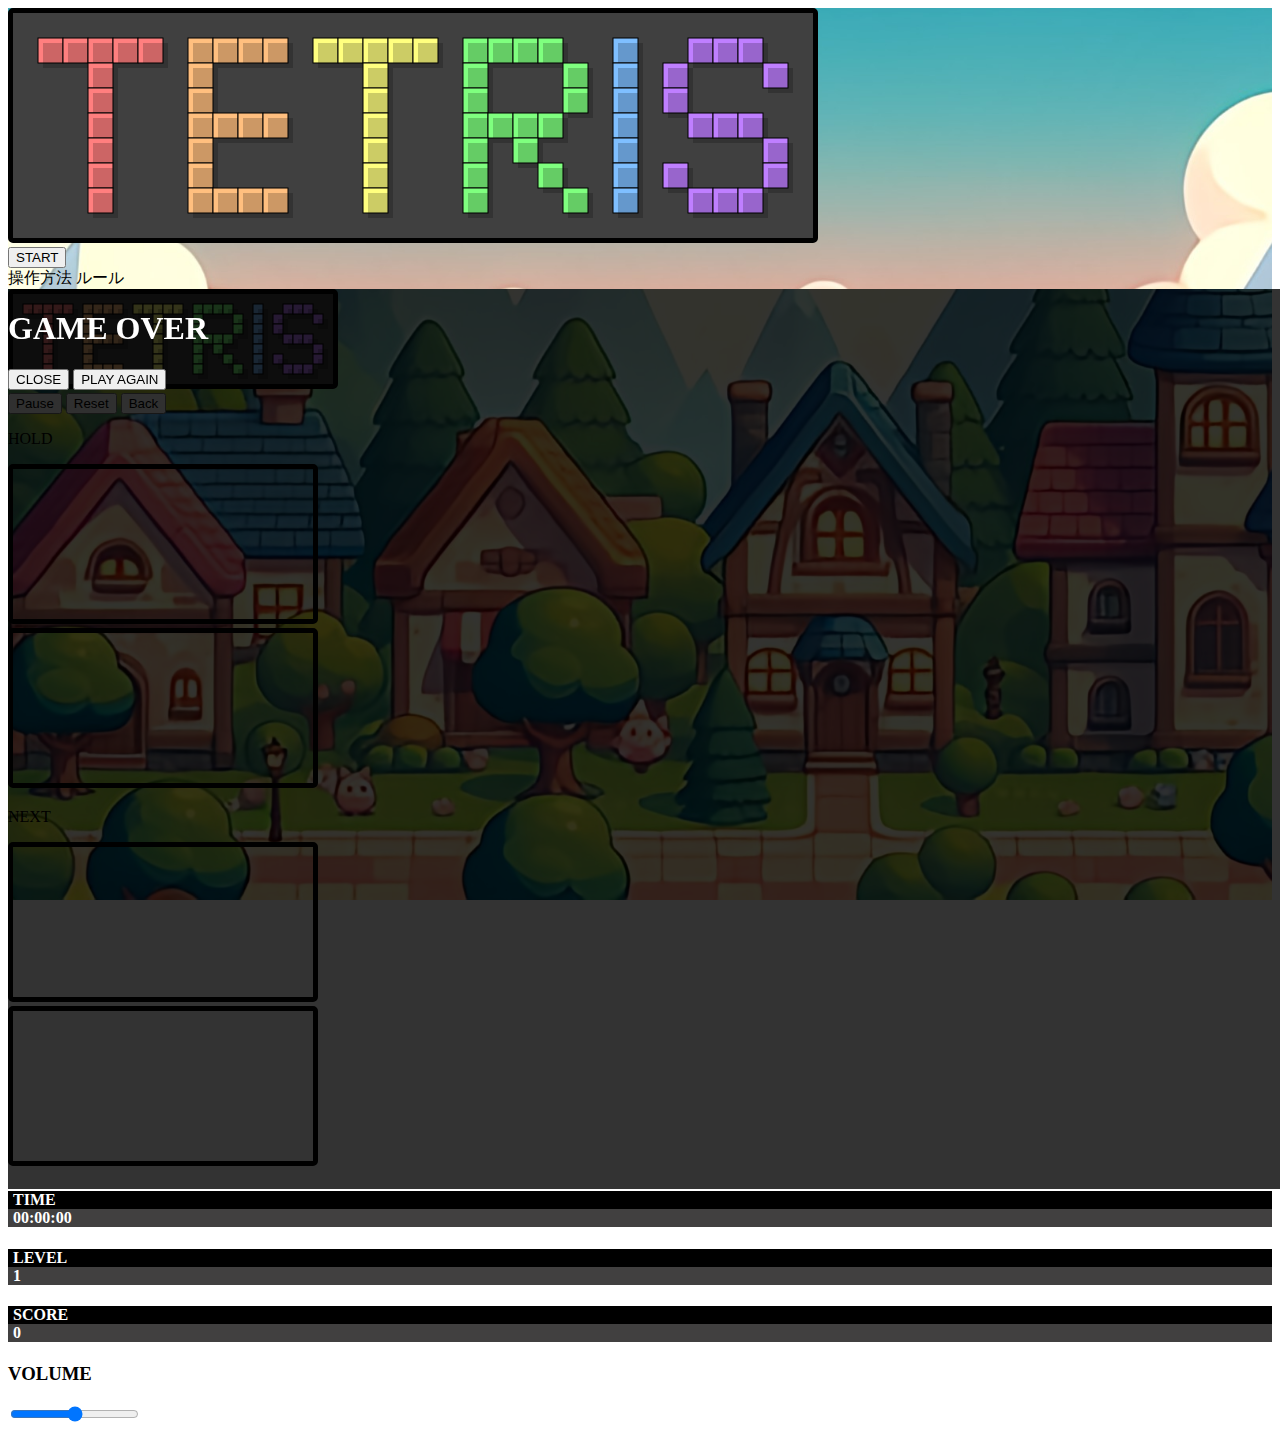
<file: index.html>
<!DOCTYPE html>
<html lang="ja">
<head>
    <meta charset="UTF-8">
    <meta name="viewport" content="width=device-width, initial-scale=1.0">
    <link rel="stylesheet" href="https://stackpath.bootstrapcdn.com/bootstrap/4.5.0/css/bootstrap.min.css" integrity="sha384-9aIt2nRpC12Uk9gS9baDl411NQApFmC26EwAOH8WgZl5MYYxFfc+NcPb1dKGj7Sk" crossorigin="anonymous">
    <link rel="stylesheet" href="style.css">
    <title>Tetris</title>
</head>
<body>

<!-- 最初のページ -->
<div id="initialPage">
    <div class="vh-100 d-flex flex-column justify-content-center align-items-center">
        <div>
            <!-- title -->
            <div class="col-12 d-flex justify-content-center align-items-center">
                <canvas id="title"></canvas>
            </div>
            <!-- gameStart button -->
            <div class="col-12 d-flex justify-content-center mt-3">
                <button id="startBtn" class="btn btn-primary btn-lg" onclick="gameStart();">START</button>
            </div>
            <div class="col-4 offset-4 pt-3">
                <!-- 操作方法 -->
                <label class="d-flex open justify-content-center btn-primary" for="pop-up1">操作方法</label>
                <input type="checkbox" id="pop-up1">
                <div class="overlay">
                    <div class="window">
                        <label class="close" for="pop-up1">×</label>
                        <h3 class="pb-3"><strong>操作方法</strong></h3>
                        <table class="table">
                            <thead>
                                <tr class="table-warning">
                                    <th scope="col">キー</th>
                                    <th scope="col">動作</th>
                                </tr>
                            </thead>
                            <tbody>
                                <tr>
                                    <th scope="row">←</th>
                                    <td>左に動く</td>
                                </tr>
                                <tr>
                                    <th scope="row">→</th>
                                    <td>右に動く</td>
                                </tr>
                                <tr>
                                    <th scope="row">↑</th>
                                    <td colspan="2">回転</td>
                                </tr>
                                <tr>
                                    <th scope="row">↓</th>
                                    <td colspan="2">ソフトドロップ</td>
                                </tr>
                                <tr>
                                    <th scope="row">SPACE</th>
                                    <td colspan="2">ハードドロップ</td>
                                </tr>
                                <tr>
                                    <th scope="row">SHIFT</th>
                                    <td colspan="2">ホールド</td>
                                </tr>
                            </tbody>
                        </table>
                    </div>
                </div>
                <!-- ルール -->
                <label class="d-flex open justify-content-center btn-primary" for="pop-up2">ルール</label>
                <input type="checkbox" id="pop-up2">
                <div class="overlay">
                    <div class="window2 d-flex">
                        <label class="close" for="pop-up2">×</label>
                        <h3>ルール</h3>
                        <div class="d-flex w-100">
                            <table class="table col-6 mr-2">
                                <thead>
                                    <tr class="table-warning">
                                        <th space="col">動作</th>
                                        <th space="col">点数</th>
                                    </tr>
                                </thead>
                                <tbody>
                                    <tr>
                                        <th scope="row">ソフトドロップ</th>
                                        <th colspan="1">1</th>
                                    </tr>
                                    <tr>
                                        <th scope="row">ハードドロップ</th>
                                        <th colspan="1">2</th>
                                    </tr>
                                    <tr>
                                        <th scope="row">１ライン消去</th>
                                        <th colspan="1">100</th>
                                    </tr>
                                    <tr>
                                        <th scope="row">２ライン消去</th>
                                        <th colspan="1">300</th>
                                    </tr>
                                    <tr>
                                        <th scope="row">３ライン消去</th>
                                        <th colspan="1">500</th>
                                    </tr>
                                    <tr>
                                        <th scope="row">４ライン消去</th>
                                        <th colspan="1">800</th>
                                    </tr>
                                </tbody>
                            </table>
                            <table class="table col-6">
                                <tbody>
                                    <tr>
                                        <th scope="row">1ライン消去+全消し</th>
                                        <th colspan="1">900</th>
                                    </tr>
                                    <tr>
                                        <th scope="row">2ライン消去 + 全消し</th>
                                        <th colspan="1">1500</th>
                                    </tr>
                                    <tr>
                                        <th scope="row">3ライン消去 + 全消し</th>
                                        <th colspan="1">2300</th>
                                    </tr>
                                    <tr>
                                        <th scope="row">4ライン消去 + 全消し</th>
                                        <th colspan="1">2800</th>
                                    </tr>
                                    <tr>
                                        <th scope="row">コンボ数</th>
                                        <th colspan="1">コンボ数 x 50</th>
                                    </tr>
                                    <tr>
                                        <th scope="row"> </th>
                                        <th colspan="1"> </th>
                                    </tr>
                                </tbody>
                            </table>
                        </div>
                    </div>
                </div>
            </div>
        </div>
    </div>
</div>

<!-- メインページ -->
<div id="mainPage" class="d-none">
    <div id="gameOver" class="d-none">
        <div class="vh-100 vw-100 d-flex justify-content-center align-items-center">
            <div>
                <div>
                    <h1>GAME OVER</h1>
                </div>
                <div class="col-12">
                    <button type="button" class="btn btn-secondary" onclick="gameOverToInitial();">CLOSE</button>
                    <button type="button" class="btn btn-primary" onclick="playAgain();">PLAY AGAIN</button>
                </div>
            </div>
        </div>
    </div>
    <div class="vh-100 pt-5">
        <div class="d-flex"> 
            <div class="col-3">
                <canvas id="mini-title"></canvas>
                <!-- Restart/Pause -->
                <div class="btn-group">
                    <button id="restartPauseBtn" class="btn btn-warning" onclick="startPause();">Pause</button>
                    <button id="resetBtn" class="btn btn-danger" onclick="resetAllData();">Reset</button>
                    <button id="backBtn" class="btn btn-secondary" onclick="backPage();">Back</button>
                </div>
            </div>

            <div class="d-flex col-6">
                <!-- holdTetro -->
                <div class="col-3">
                    <div class="bg-dark text-white text-center mb-0">
                        <p>HOLD</p>
                    </div>
                    <canvas id="holdTetro"></canvas>
                </div>
                <!-- gameScreen -->
                <div class="d-flex justify-content-center col-6">
                    <canvas id="canvas"></canvas>
                </div>
                <!-- nextTetro -->
                <div class="col-3">
                    <div class="bg-dark text-white text-center mb-0">
                        <p>NEXT</p>
                    </div>
                    <div class="mt-0">
                        <canvas id="nextTetro"></canvas>
                    </div>
                    <div>
                        <canvas id="next3Tetro"></canvas>
                    </div>
                </div>
            </div>

            <div class="col-3">
                <!-- Time -->
                <div>
                    <h4 class="info">TIME</h4>
                    <h4 id="time" class="info-main">00:00:00</h4>
                </div>
                <!-- Level -->
                <div>
                    <h4 class="info">LEVEL</h4>
                    <h4 id="level" class="info-main">1</h4>
                </div>
                <!-- Score -->
                <div>
                    <h4 class="info">SCORE</h4>
                    <h4 id="score" class="info-main">0</h4>
                </div>
                <div class="d-flex flex-column justify-content-center bg-secondary p-5">
                    <h3 class="text-warning text-center pt-2"><strong>VOLUME</strong></h3>
                    <input type="range" min="0" max="0.2" step="0.1" value="0.1" id="volumeSlider" class="mx-3">
                </div>
            </div>
        </div>
    </div>
</div>

<script src="https://cdn.jsdelivr.net/npm/bootstrap@5.1.3/dist/js/bootstrap.bundle.min.js" integrity="sha384-ka7Sk0Gln4gmtz2MlQnikT1wXgYsOg+OMhuP+IlRH9sENBO0LRn5q+8nbTov4+1p" crossorigin="anonymous"></script>
<script src="main.js"></script>
</body>
</html>
</file>
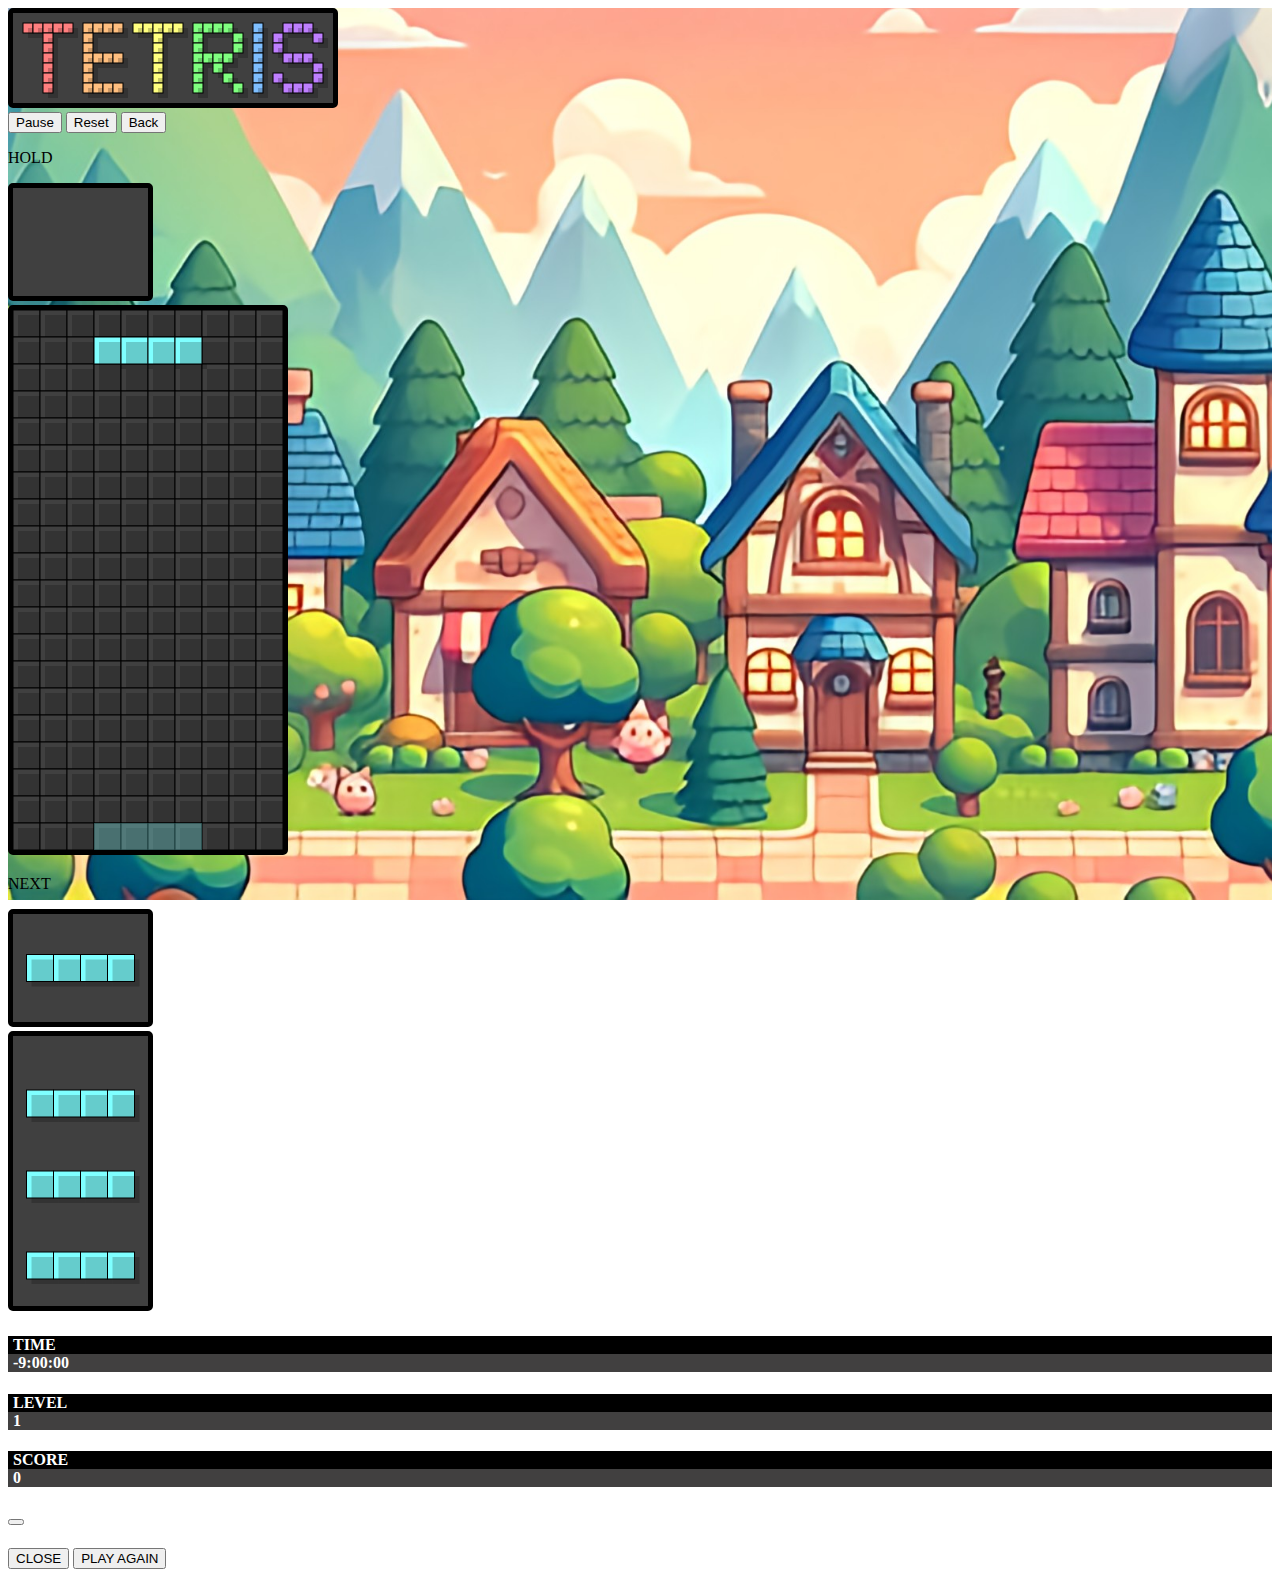
<file: game.html>
<!DOCTYPE html>
<html lang="ja">
<head>
    <meta charset="UTF-8">
    <meta name="viewport" content="width=device-width, initial-scale=1.0">
    <link rel="stylesheet" href="https://stackpath.bootstrapcdn.com/bootstrap/4.5.0/css/bootstrap.min.css" integrity="sha384-9aIt2nRpC12Uk9gS9baDl411NQApFmC26EwAOH8WgZl5MYYxFfc+NcPb1dKGj7Sk" crossorigin="anonymous">
    <link rel="stylesheet" href="css/game.css">
    <title>Tetris</title>
</head>
<body>

<!-- メインページ -->
<div id="mainPage">
    <div class="vh-100 pt-5">
        <div class="d-flex"> 
            <div class="col-3">
                <canvas id="mini-title"></canvas>
                <!-- <h1 class="title"><span class="red">T</span><span class="orange">E</span><span class="yellow">T</span><span class="green">R</span><span class="blue">I</span><span class="purple">S</span></h1> -->
                <!-- Restart/Pause -->
                <div class="btn-group">
                    <button id="restartPauseBtn" class="btn btn-warning" onclick="startPause();">Pause</button>
                    <button id="resetBtn" class="btn btn-danger" onclick="resetAllData();">Reset</button>
                    <button id="backBtn" class="btn btn-secondary" onclick="backPage();">Back</button>
                </div>
            </div>

            <div class="d-flex col-6">
                <!-- holdTetro -->
                <div class="col-3">
                    <div class="bg-dark text-white text-center mb-0">
                        <p>HOLD</p>
                    </div>
                    <canvas id="holdTetro"></canvas>
                </div>
                <!-- gameScreen -->
                <div class="d-flex justify-content-center col-6">
                    <canvas id="canvas"></canvas>
                </div>
                <!-- nextTetro -->
                <div class="col-3">
                    <div class="bg-dark text-white text-center mb-0">
                        <p>NEXT</p>
                    </div>
                    <div class="mt-0">
                        <canvas id="nextTetro"></canvas>
                    </div>
                    <div>
                        <canvas id="next3Tetro"></canvas>
                    </div>
                </div>
            </div>

            <div class="col-3">
                <!-- Time -->
                <div>
                    <h4 class="info">TIME</h4>
                    <h4 id="time" class="info-main">00:00:00</h4>
                </div>
                <!-- Level -->
                <div>
                    <h4 class="info">LEVEL</h4>
                    <h4 id="level" class="info-main">1</h4>
                </div>
                <!-- Score -->
                <div>
                    <h4 class="info">SCORE</h4>
                    <h4 id="score" class="info-main">0</h4>
                </div>
            </div>
        </div>
    </div>
    
    <!-- gameOver後 -->
    <button id="modal-btn" type="button" class="btn btn-primary d-none" data-bs-toggle="modal" data-bs-target="#exampleModal"></button>
    <div class="modal fade" id="exampleModal" tabindex="-1" aria-labelledby="exampleModalLabel" aria-hidden="true">
        <div class="modal-dialog">
            <div class="modal-content">
            <div class="modal-header">
                <h5 class="modal-title" id="exampleModalLabel"></h5>
            </div>
            <div class="modal-body"></div>
            <div class="modal-footer">
                <button type="button" class="btn btn-secondary" data-bs-dismiss="modal" onclick="moveInitialPage();">CLOSE</button>
                <button type="button" class="btn btn-primary" data-bs-dismiss="modal" onclick="gameStart();">PLAY AGAIN</button>
            </div>
        </div>
    </div>
</div>

<script src="https://cdn.jsdelivr.net/npm/bootstrap@5.1.3/dist/js/bootstrap.bundle.min.js" integrity="sha384-ka7Sk0Gln4gmtz2MlQnikT1wXgYsOg+OMhuP+IlRH9sENBO0LRn5q+8nbTov4+1p" crossorigin="anonymous"></script>
<script src="js/game.js"></script>
</body>
</html>
</file>
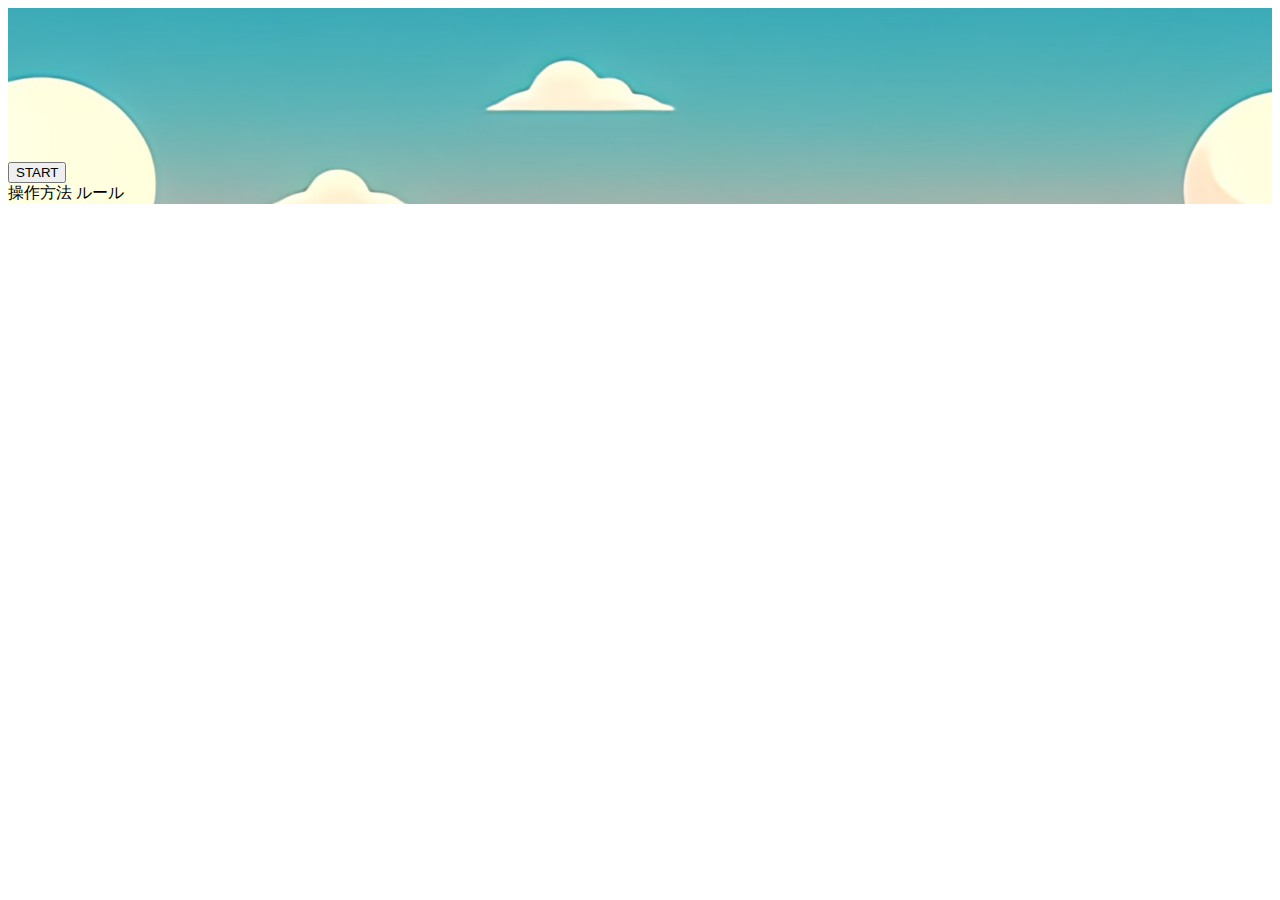
<file: intro.html>
<!DOCTYPE html>
<html lang="ja">
<head>
    <meta charset="UTF-8">
    <meta name="viewport" content="width=device-width, initial-scale=1.0">
    <link rel="stylesheet" href="https://stackpath.bootstrapcdn.com/bootstrap/4.5.0/css/bootstrap.min.css" integrity="sha384-9aIt2nRpC12Uk9gS9baDl411NQApFmC26EwAOH8WgZl5MYYxFfc+NcPb1dKGj7Sk" crossorigin="anonymous">
    <link rel="stylesheet" href="css/intro.css">
    <title>Tetris</title>
</head>
<body>

<!-- 最初のページ -->
<div id="initialPage">
    <div class="vh-100 d-flex flex-column justify-content-center align-items-center">
        <div>
            <!-- title -->
            <div class="col-12 d-flex justify-content-center align-items-center">
                <canvas id="title"></canvas>
                <!-- <h1 class="title"><span class="red">T</span><span class="orange">E</span><span class="yellow">T</span><span class="green">R</span><span class="blue">I</span><span class="purple">S</span></h1> -->
            </div>
            <!-- gameStart button -->
            <div class="col-12 d-flex justify-content-center">
                <button id="startBtn" class="btn btn-primary btn-lg" onclick="window.location.href='game.html'">START</button>
            </div>
            <div class="col-4 offset-4 pt-3">
                <!-- 操作方法 -->
                <label class="d-flex open justify-content-center btn-primary" for="pop-up1">操作方法</label>
                <input type="checkbox" id="pop-up1">
                <div class="overlay">
                    <div class="window">
                        <label class="close" for="pop-up1">×</label>
                        <h3 class="pb-3"><strong>操作方法</strong></h3>
                        <table class="table">
                            <thead>
                                <tr class="table-warning">
                                    <th scope="col">キー</th>
                                    <th scope="col">動作</th>
                                </tr>
                            </thead>
                            <tbody>
                                <tr>
                                    <th scope="row">←</th>
                                    <td>左に動く</td>
                                </tr>
                                <tr>
                                    <th scope="row">→</th>
                                    <td>右に動く</td>
                                </tr>
                                <tr>
                                    <th scope="row">↑</th>
                                    <td colspan="2">回転</td>
                                </tr>
                                <tr>
                                    <th scope="row">↓</th>
                                    <td colspan="2">ソフトドロップ</td>
                                </tr>
                                <tr>
                                    <th scope="row">SPACE</th>
                                    <td colspan="2">ハードドロップ</td>
                                </tr>
                                <tr>
                                    <th scope="row">SHIFT</th>
                                    <td colspan="2">ホールド</td>
                                </tr>
                            </tbody>
                        </table>
                    </div>
                </div>
                <!-- ルール -->
                <label class="d-flex open justify-content-center btn-primary" for="pop-up2">ルール</label>
                <input type="checkbox" id="pop-up2">
                <div class="overlay">
                    <div class="window d-flex">
                        <label class="close" for="pop-up2">×</label>
                        <div>
                            <h2>ルール</h2>
                        </div>
                    </div>
                </div>
            </div>
        </div>
    </div>
</div>

<script src="https://cdn.jsdelivr.net/npm/bootstrap@5.1.3/dist/js/bootstrap.bundle.min.js" integrity="sha384-ka7Sk0Gln4gmtz2MlQnikT1wXgYsOg+OMhuP+IlRH9sENBO0LRn5q+8nbTov4+1p" crossorigin="anonymous"></script>
</body>
</html>
</file>
<file: style.css>
#initialPage {
    background-image: url(images/background.jpg);
    background-repeat: no-repeat;
    background-size: cover;
    background-position: center;
    background-position: center top;
    background-attachment: fixed;
}

#mainPage {
    background-image: url(images/background.jpg);
    background-repeat: no-repeat;
    background-size: cover;
    background-position: center;
    background-position: center bottom;
    background-attachment: fixed;
}

.open {
    cursor: pointer;
    border-radius: 3px;
}

#pop-up1, #pop-up2{
    display: none;
}

.overlay {
    display: none;
}

#pop-up1:checked + .overlay, #pop-up2:checked + .overlay {
    display: block;
    z-index: 9999;
    position: fixed;
}

.window {
    width: 90vw;
    max-width: 500px;
    height: 500px;
    background-color: #ffffff;
    border: 5px solid gray;
    border-radius: 15px;
    text-align: center;
    display: flex;
    justify-content: center;
    align-items: center;
    flex-direction: column;
    position: fixed;
    top: 50%;
    left: 50%;
    transform: translate(-50%, -50%);
    padding: 5rem;
}

.window2 {
    width: 90vw;
    max-width: 900px;
    height: 500px;
    background-color: #ffffff;
    border: 5px solid gray;
    border-radius: 15px;
    text-align: center;
    display: flex;
    justify-content: center;
    align-items: center;
    flex-direction: column;
    position: fixed;
    top: 50%;
    left: 50%;
    transform: translate(-50%, -50%);
    padding: 5rem;
}

.close {
    cursor: pointer;
    position: absolute;
    top: 10px;
    right: 15px;
    font-size: 35px;
}


#mainPage .title {
    font-size: 5rem;
    background-color: rgba(67, 65, 65);
    text-align: center;
}

.info {
    color: white;
    background: black;
    padding-left: 5px;
    margin-bottom: 0;
}

.info-main {
    color: white;
    background: rgb(65, 64, 64);
    padding-left: 5px;
    margin-top: 0;
}

canvas {
    border: 5px solid black;
    border-radius: 5px;
}

#gameOver {
    color: white;
    position: fixed;
    width: 100%;
    height: 100%;
    background: rgba(0, 0, 0, 0.8);
    justify-content: center;
    align-items: center;
    flex-direction: column;
    z-index: 9999;
}

.color {
    color: rgb(81, 128, 53);
}
</file>
<file: css/game.css>
#mainPage {
    background-image: url(../images/background.jpg);
    background-repeat: no-repeat;
    background-size: cover;
    background-position: center;
    background-position: center bottom;
    background-attachment: fixed;
}

/*
body {
    background-image: linear-gradient(45deg, #716eff,#5a4dc6 , #b5e9e2 , #3c4dd5);
    background-size: 100%;
    background-position: 0px 0px,13px 13px;
}
*/

/*
#initialPage .title {
    font-size: 8rem;
    background-color: rgba(67, 65, 65);
    text-align: center;
    padding: 0.1em;
    font-weight: bold;
    text-shadow: 1px 1px 0 #666, 2px 2px 0 #666, 3px 3px 0 #666, 4px 4px 0 #666, 5px 5px 0 #666; 
}

.red {
    color: rgb(255,127,127);
}
.orange {
    color: rgb(255,191,127);
}
.yellow {
    color: rgb(255,255,127);
}
.green {
    color: rgb(127,255,127);
}
.blue {
    color: rgb(127,191,255);
}
.purple {
    color: rgb(191, 127, 255);
}
*/

/*
#initialPage .red {
    text-shadow: 1px 1px 0 rgb(200, 100, 100), 2px 2px 0 rgb(200, 100, 100),3px 3px 0 rgb(200, 100, 100), 4px 4px 0 rgb(200, 100, 100), 5px 5px 0 rgb(200, 100, 100);
}
#initialPage .orange {
    text-shadow: 1px 1px 0 rgb(206, 154, 102), 2px 2px 0 rgb(206, 154, 102),3px 3px 0 rgb(206, 154, 102), 4px 4px 0 rgb(206, 154, 102), 5px 5px 0 rgb(206, 154, 102);
}
#initialPage .yellow {
    text-shadow: 1px 1px 0 rgb(132, 132, 54), 2px 2px 0 rgb(132, 132, 54),3px 3px 0 rgb(132, 132, 54), 4px 4px 0 rgb(132, 132, 54), 5px 5px 0 rgb(132, 132, 54);
}
#initialPage .green {
    text-shadow: 1px 1px 0 rgb(89, 174, 89), 2px 2px 0 rgb(89, 174, 89),3px 3px 0 rgb(89, 174, 89), 4px 4px 0 rgb(89, 174, 89), 5px 5px 0 rgb(89, 174, 89);
}
#initialPage .blue {
    text-shadow: 1px 1px 0 rgb(75, 112, 150), 2px 2px 0 rgb(75, 112, 150),3px 3px 0 rgb(75, 112, 150), 4px 4px 0 rgb(75, 112, 150), 5px 5px 0 rgb(75, 112, 150);
}
#initialPage .purple {
    text-shadow: 1px 1px 0 rgb(129, 86, 173), 2px 2px 0 rgb(129, 86, 173),3px 3px 0 rgb(129, 86, 173), 4px 4px 0 rgb(129, 86, 173), 5px 5px 0 rgb(129, 86, 173);
}
*/



#mainPage .title {
    font-size: 5rem;
    background-color: rgba(67, 65, 65);
    text-align: center;
}

.info {
    color: white;
    background: black;
    padding-left: 5px;
    margin-bottom: 0;
}

.info-main {
    color: white;
    background: rgb(65, 64, 64);
    padding-left: 5px;
    margin-top: 0;
}

canvas {
    border: 5px solid black;
    border-radius: 5px;
}
</file>
<file: css/intro.css>
#initialPage {
    background-image: url(../images/background.jpg);
    background-repeat: no-repeat;
    background-size: cover;
    background-position: center;
    background-position: center top;
    /* コンテンツの高さが画像の高さより大きい時、動かないように固定 */
    background-attachment: fixed;
}

.open {
    cursor: pointer;
}

#pop-up1, #pop-up2{
    display: none;
}

.overlay {
    display: none;
}

#pop-up1:checked + .overlay, #pop-up2:checked + .overlay {
    display: block;
    z-index: 9999;
    position: fixed;
}

.window {
    width: 90vw;
    max-width: 500px;
    height: 500px;
    background-color: #ffffff;
    border: 5px solid gray;
    border-radius: 15px;
    text-align: center;
    display: flex;
    justify-content: center;
    align-items: center;
    flex-direction: column;
    position: fixed;
    top: 50%;
    left: 50%;
    transform: translate(-50%, -50%);
    padding: 5rem;
}

.close {
    cursor: pointer;
    position: absolute;
    top: 10px;
    right: 15px;
    font-size: 35px;
}
</file>
